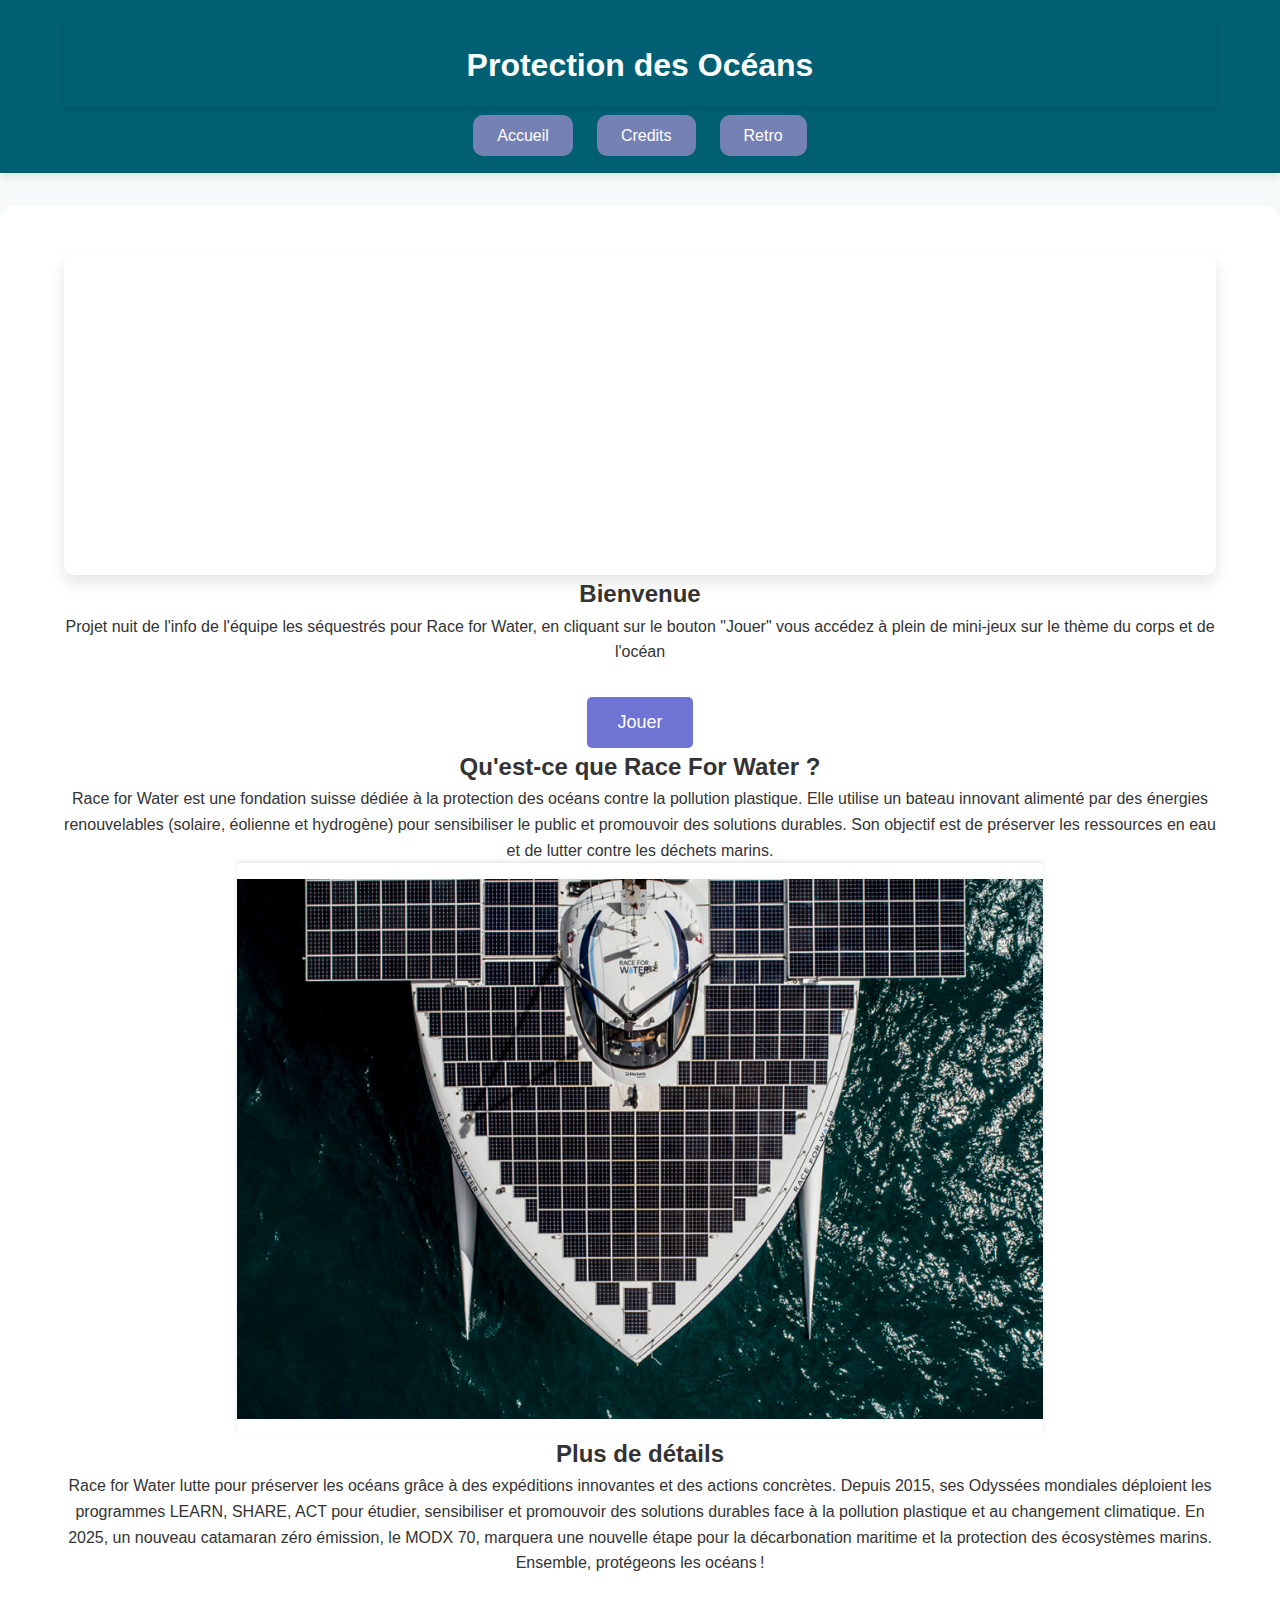
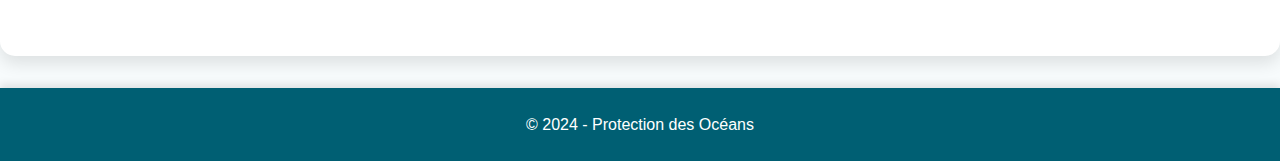
<file: index.html>
<!DOCTYPE html>
<html lang="fr">
<head>
    <meta charset="UTF-8">
    <meta name="viewport" content="width=device-width, initial-scale=1.0">
    <title>Protection des Océans</title>
    <link rel="stylesheet" href="./styles/styles.css">


    <link rel="stylesheet" href="styles/styles.css">


</head>
<body>
    <header>
        <div class="container">
            <h1 class="site-title">Protection des Océans</h1>
            <nav>
                <ul class="menu">
                    <li><a href="#home">Accueil</a></li>
                    <li><a href="./vues/credit.html">Credits</a></li>    
                    <li><a href="./vues/index_retro.html">Retro</a></li>
                </ul>
            </nav>
        </div>
    </header>
    <main>
        
        <div class="container">
            <section class="section" id="home">
                <div class="video-wrapper">
                    <iframe 
                        src="https://www.youtube.com/embed/lD_79Ic4yhw" 
                        title="YouTube video player" 
                        frameborder="0" 
                        allow="accelerometer; autoplay; clipboard-write; encrypted-media; gyroscope; picture-in-picture" 
                        allowfullscreen>
                    </iframe>
                </div>
                <h2>Bienvenue</h2>
                <p>Projet nuit de l'info de l'équipe les séquestrés pour Race for Water, en cliquant sur le bouton "Jouer" vous accédez à plein de mini-jeux sur le thème du corps et de l'océan </p>
                <div class="button-container">
                    <a href="./vues/app.html" target="_blank">
                        <button class="cta-button">Jouer</button>
                    </a>
                   
                <h2>Qu'est-ce que Race For Water ?</h2>
                <p>Race for Water est une fondation suisse dédiée à la protection des océans contre la pollution plastique.
                 Elle utilise un bateau innovant alimenté par des énergies renouvelables (solaire, éolienne et hydrogène) pour sensibiliser le public et promouvoir des solutions durables. Son objectif est de préserver les ressources en eau et de lutter contre les déchets marins.</p>
                 <img src="images/img1.jpg" class="responsive-image" alt="Description de l'image">
                <h2>Plus de détails</h2>
                <p>Race for Water lutte pour préserver les océans grâce à des expéditions innovantes et des actions concrètes. Depuis 2015, ses Odyssées mondiales déploient les programmes LEARN, SHARE, ACT pour étudier, sensibiliser et promouvoir des solutions durables face à la pollution plastique et au changement climatique.

                    En 2025, un nouveau catamaran zéro émission, le MODX 70, marquera une nouvelle étape pour la décarbonation maritime et la protection des écosystèmes marins. Ensemble, protégeons les océans !</p>
            </section>
            </div>
        </div>
    </main>

    <footer>
        <div class="container">
            <p>© 2024 - Protection des Océans</p>
        </div>
    </footer>

</body>
</html>
</file>
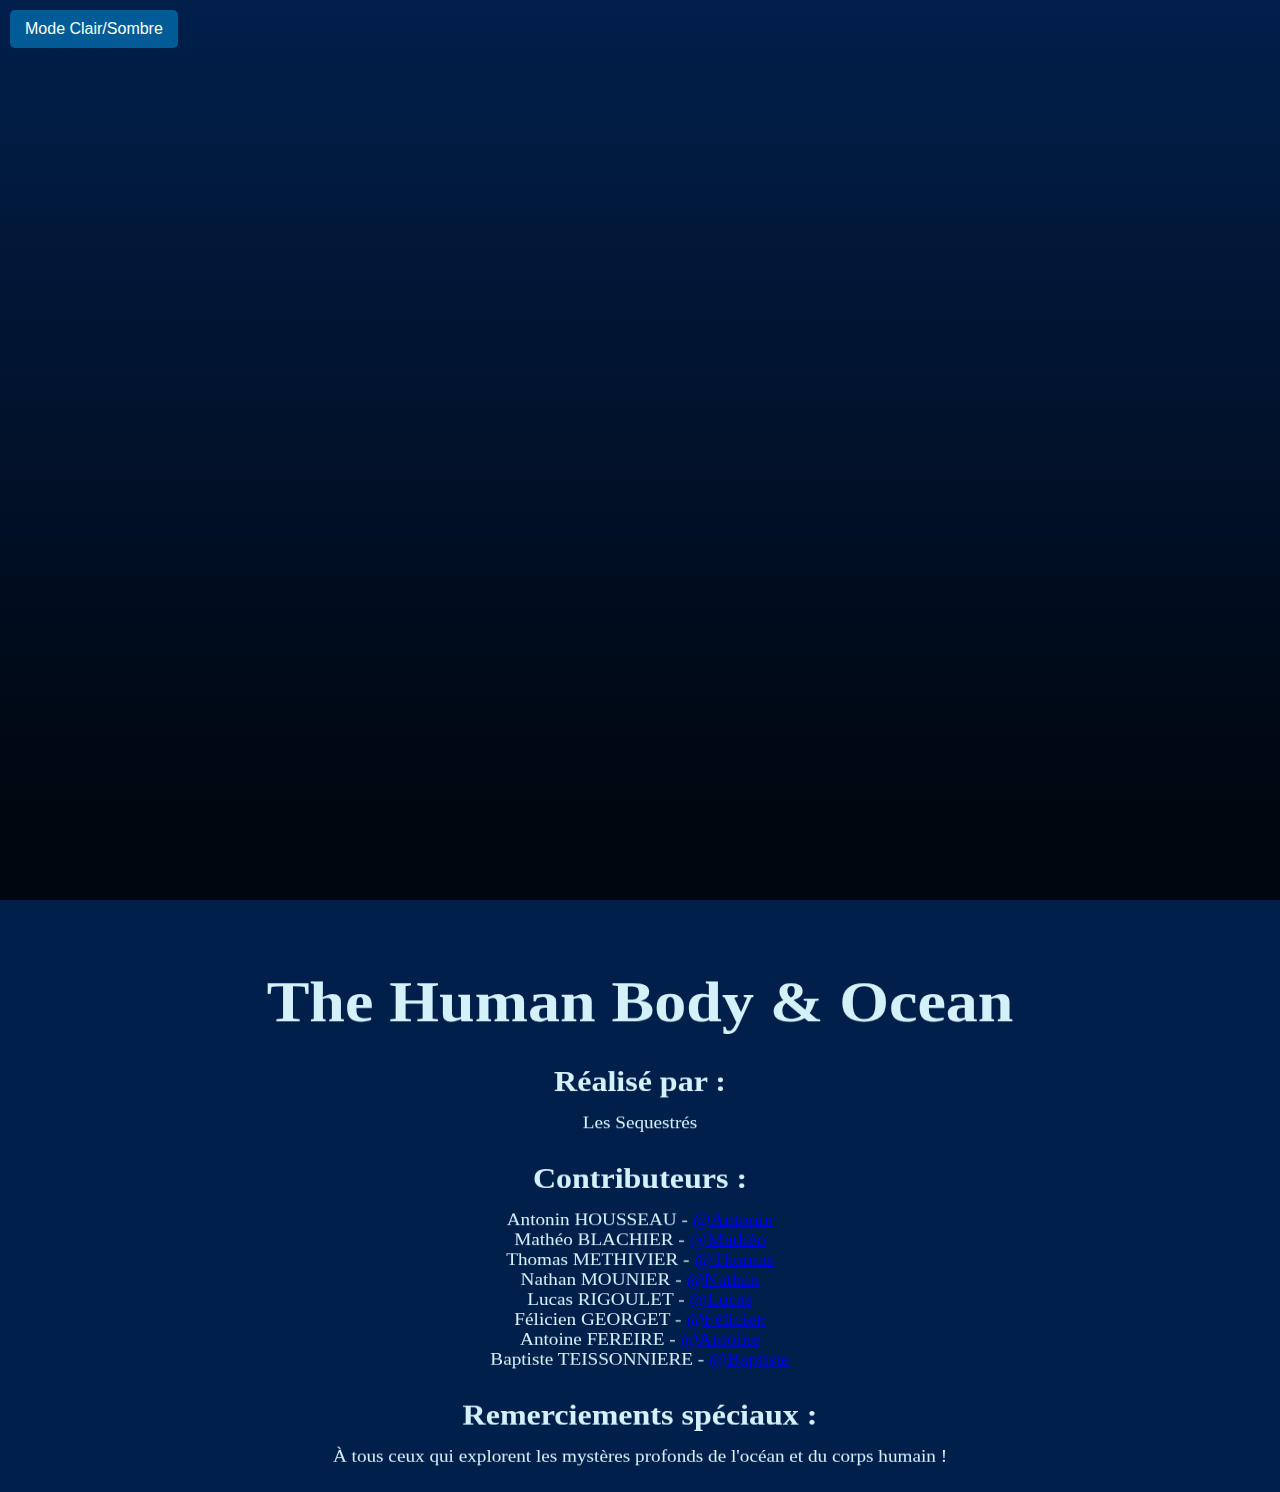
<file: credit.html>
<!DOCTYPE html>
<html lang="en">
<head>
  <meta charset="UTF-8">
  <meta name="viewport" content="width=device-width, initial-scale=1.0">
  <title>Fusion Credits</title>
  <link rel="stylesheet" href="credit.css">
</head>
<body>
  <!-- Contrôles de thème -->
  <div class="theme-switch">
    <button id="toggleTheme">Mode Clair/Sombre</button>
  </div>

  <!-- Conteneur principal -->
  <div class="oceanic-container">
    <div class="fade"></div>
    <section class="credits">
      <div class="credit-content">

        <h1>The Human Body & Ocean</h1>
        <h2>Réalisé par :</h2>
        <p>Les Sequestrés</p>
        <h2>Contributeurs :</h2>
        <ul>
          <p class="contributor">Antonin HOUSSEAU - <a href="https://github.com/fire-monke" target="_blank" rel="noopener noreferrer">@Antonin</a></p>
          <p class="contributor">Mathéo BLACHIER - <a href="https://github.com/matheo631" target="_blank" rel="noopener noreferrer">@Mathéo</a></p>
          <p class="contributor">Thomas METHIVIER - <a href="https://github.com/SAMOTCH0" target="_blank" rel="noopener noreferrer">@Thomas</a></p>
          <p class="contributor">Nathan MOUNIER - <a href="https://github.com/nmounier07" target="_blank" rel="noopener noreferrer">@Nathan</a></p>
          <p class="contributor">Lucas RIGOULET - <a href="https://github.com/rekyu22" target="_blank" rel="noopener noreferrer">@Lucas</a></p>
          <p class="contributor">Félicien GEORGET - <a href="https://github.com/Feloche3270" target="_blank" rel="noopener noreferrer">@Félicien</a></p>
          <p class="contributor">Antoine FEREIRE - <a href="https://github.com/FaltexSV5" target="_blank" rel="noopener noreferrer">@Antoine</a></p>
          <p class="contributor">Baptiste TEISSONNIERE - <a href="https://github.com/baptiste2509" target="_blank" rel="noopener noreferrer">@Baptiste</a></p>
        </ul>
        <h2>Remerciements spéciaux :</h2>
        <p>À tous ceux qui explorent les mystères profonds de l'océan et du corps humain !</p>
      </div>
    </section>
  </div>
  <script src="credit.js"></script>
</body>
</html>
</file>
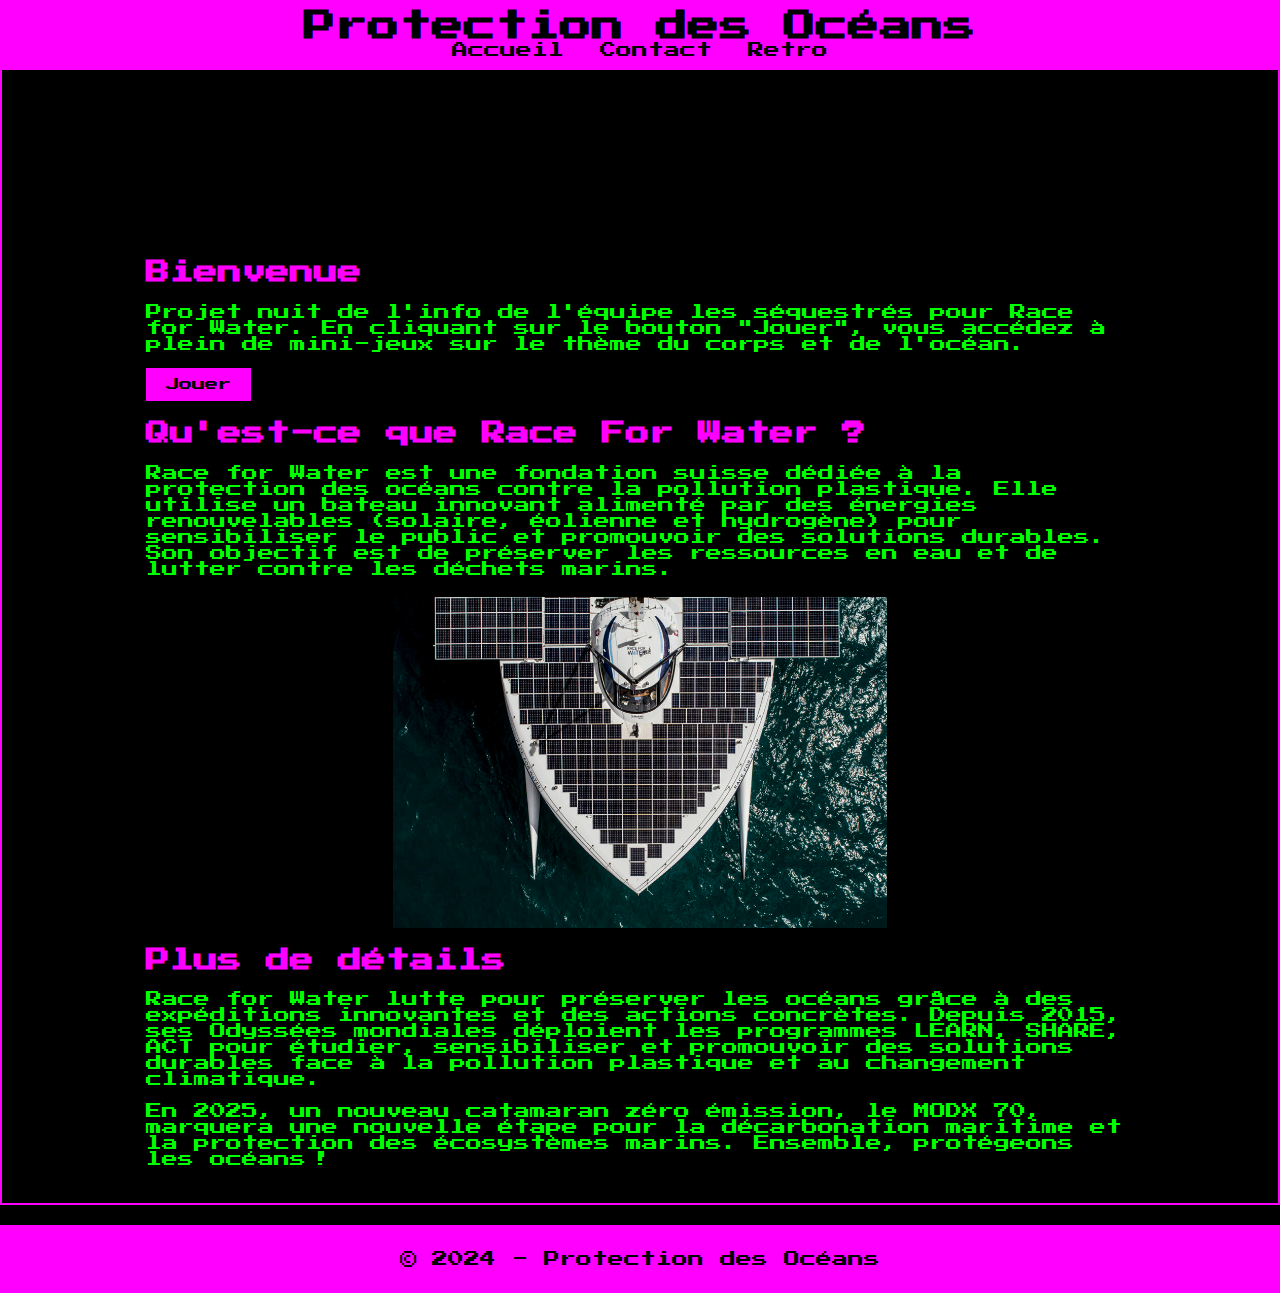
<file: index_retro.html>
<!DOCTYPE html>
<html lang="fr">
<head>
    <meta charset="UTF-8">
    <meta name="viewport" content="width=device-width, initial-scale=1.0">
    <title>Protection des Océans</title>
    <link rel="stylesheet" href="styles/styles_retro.css">
</head>
<body>
    <header>
        <div class="container">
            <h1 class="site-title">Protection des Océans</h1>
            <nav>
                <ul class="menu">
                    <li><a href="#home">Accueil</a></li>
                    <li><a href="#contact">Contact</a></li>
                    <li><a href="index_retro.html">Retro</a></li>
                </ul>
            </nav>
        </div>
    </header>
    
    <main>
        <div class="container">
            <section>
                <div class="video-wrapper">
                    <iframe 
                        src="https://www.youtube.com/embed/lD_79Ic4yhw" 
                        title="YouTube video player" 
                        frameborder="0" 
                        allow="accelerometer; autoplay; clipboard-write; encrypted-media; gyroscope; picture-in-picture" 
                        allowfullscreen>
                    </iframe>
                </div>
                <h2>Bienvenue</h2>
                <p>Projet nuit de l'info de l'équipe les séquestrés pour Race for Water. En cliquant sur le bouton "Jouer", vous accédez à plein de mini-jeux sur le thème du corps et de l'océan.</p>
                <div class="button-container">
                    <a href="test.html" target="_blank">
                        <button class="cta-button">Jouer</button>
                    </a>
                </div>
                <h2>Qu'est-ce que Race For Water ?</h2>
                <p>Race for Water est une fondation suisse dédiée à la protection des océans contre la pollution plastique. Elle utilise un bateau innovant alimenté par des énergies renouvelables (solaire, éolienne et hydrogène) pour sensibiliser le public et promouvoir des solutions durables. Son objectif est de préserver les ressources en eau et de lutter contre les déchets marins.</p>
                <img src="images/img1.jpg" alt="Description de l'image" class= "img1">
                <h2>Plus de détails</h2>
                <p>Race for Water lutte pour préserver les océans grâce à des expéditions innovantes et des actions concrètes. Depuis 2015, ses Odyssées mondiales déploient les programmes LEARN, SHARE, ACT pour étudier, sensibiliser et promouvoir des solutions durables face à la pollution plastique et au changement climatique.</p>
                <p>En 2025, un nouveau catamaran zéro émission, le MODX 70, marquera une nouvelle étape pour la décarbonation maritime et la protection des écosystèmes marins. Ensemble, protégeons les océans !</p>
            </section>
        </div>
    </main>

    <footer>
        <div class="container">
            <p>© 2024 - Protection des Océans</p>
        </div>
    </footer>
</body>
</html>
</file>
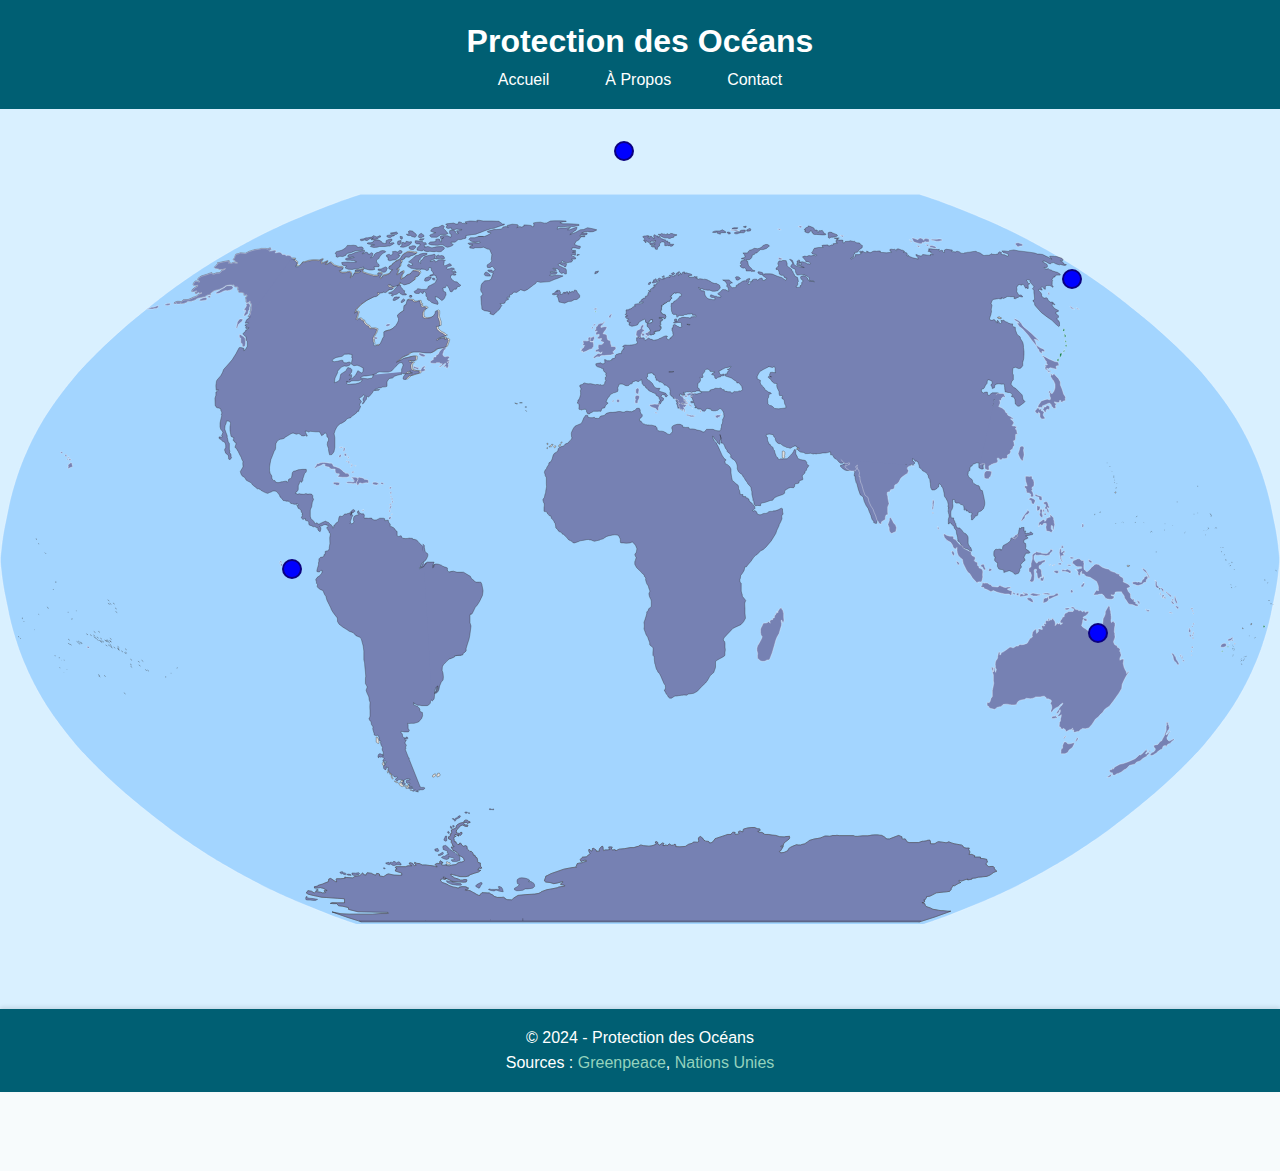
<file: view/app.html>
<!DOCTYPE html>
<html lang="fr">
<head>
    <meta charset="UTF-8">
    <meta name="viewport" content="width=device-width, initial-scale=1.0">
    <title>Protection des Océans</title>
    <link rel="stylesheet" href="../styles/app.css">
    <script src="app.js" defer></script>
</head>
<body>
    <header>
        <div class="container">
            <h1 class="site-title">Protection des Océans</h1>
            <nav>
                <ul class="menu">
                    <li><a href="#home">Accueil</a></li>
                    <li><a href="#about">À Propos</a></li>
                    <li><a href="#contact">Contact</a></li>
                </ul>
            </nav>
        </div>
    </header>    
    <main>
        <section class="map">
            <div class="tl">
                <div class="dot"></div>
            </div>
            <div class="tr">
                <div class="dot"></div>
            </div>
            <div class="bl">
                <div class="dot"></div>
            </div>
            <div class="br">
                <div class="dot"></div>
            </div>
        
            <div class="txtTl">
                <h1>La peau de l'ocean</h1>
                <p>Les récifs coralliens, les mangroves et les zones humides jouent un rôle protecteur contre les agressions extérieures comme les tsunamis, l'érosion côtière, et la montée des eaux</p>
                <a href="./comparaison_terre_hommes.html">Jouer</a>
            </div>
            <div class="txtTr">
                <h1>Les courants marins notre système circulatoire</h1>
                <p>Les courants marins transportent les nutriments et régulent la température de l’océan, de la même manière que notre système circulatoire distribue l’oxygène et les nutriments dans notre corps. Leur dérèglement perturbe l'équilibre écologique mondial.</p>
                <a href="./jeu_plastique_qui_tombe.html">Jouer</a>
            </div>
            <div class="txtBl">
                <h1>Déséquilibres et maladies</h1>
                <p>Tout comme nos corps les oceans peuvent être malades. Le stress environnemental, comme la pollution, le réchauffement climatique et la surpêche, perturbe les écosystèmes et entraîne des phénomènes comme l’acidification, le blanchissement des coraux, et la prolifération d’espèces invasives.</p>
                <a href="./jeu_plastique_qui_tombe.html">Jouer</a>
            </div>
            <div class="txtBr">
                <h1>La barrière de corail, nos poumons</h1>
                <p>Les récifs coralliens, comme nos poumons, régulent l'équilibre de l’océan en soutenant une biodiversité riche. Leur dégradation, causée par le réchauffement climatique et la pollution, menace gravement la vie marine, tout comme des poumons malades affectent notre santé.

                </p>
                <a href="./comparaison_terre_hommes.html">Jouer</a>
            </div>
        </section>
    </main>
    <footer>
        <div class="container">
            <p>© 2024 - Protection des Océans</p>
            <p>Sources : <a href="#">Greenpeace</a>, <a href="#">Nations Unies</a></p>
        </div>
    </footer>
</body>
</html>
</file>
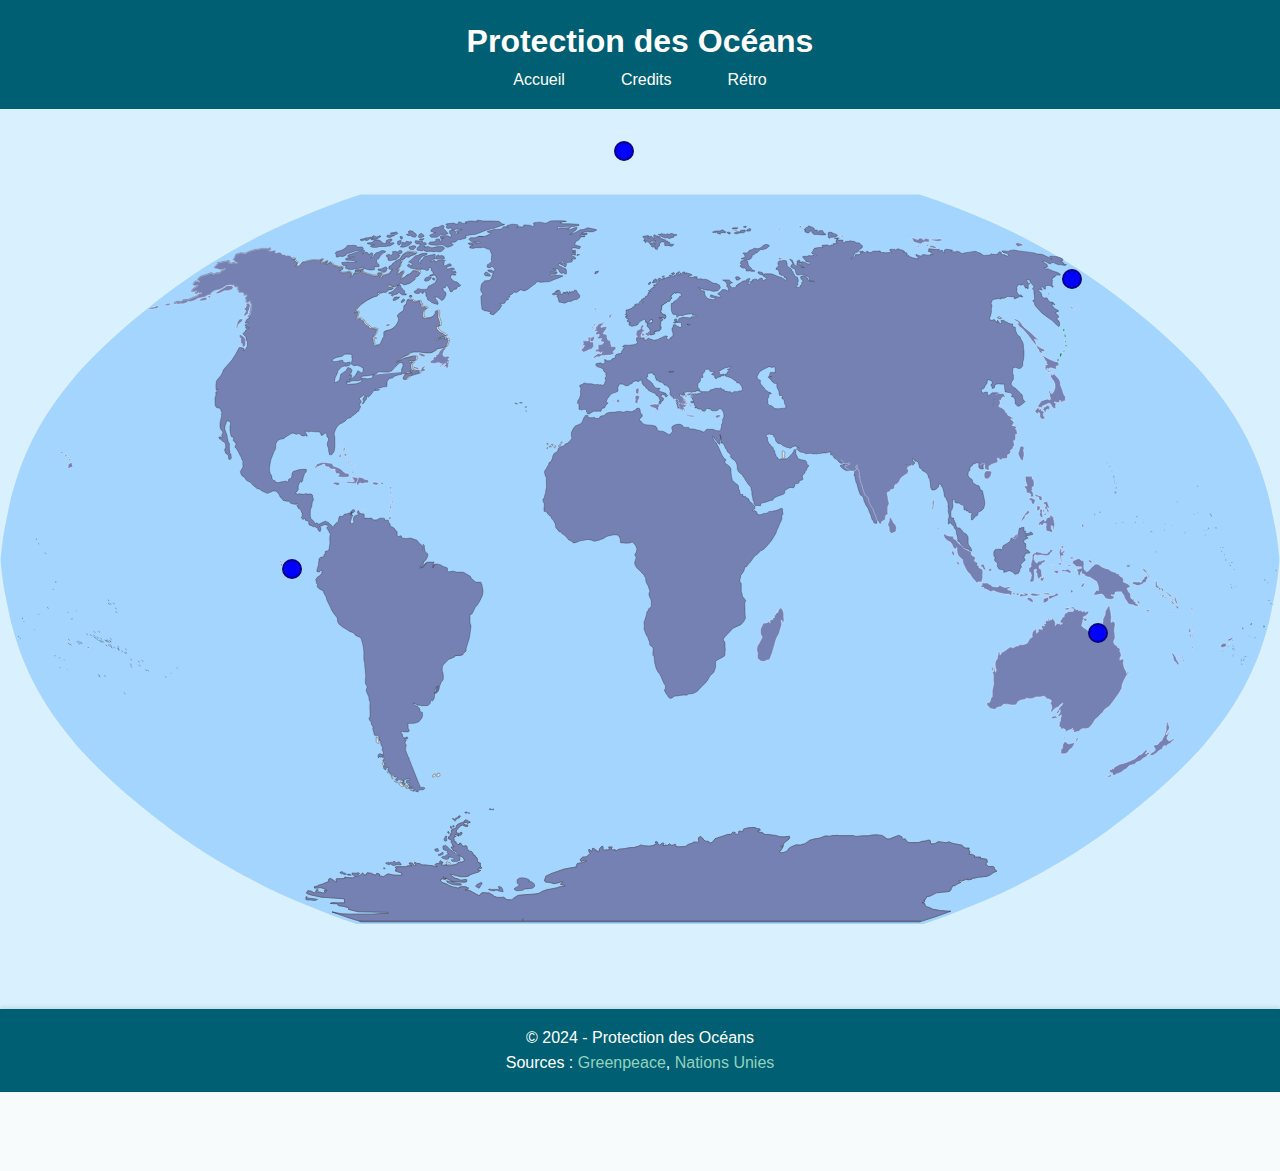
<file: vues/app.html>
<!DOCTYPE html>
<html lang="fr">
<head>
    <meta charset="UTF-8">
    <meta name="viewport" content="width=device-width, initial-scale=1.0">
    <title>Protection des Océans</title>
    <link rel="stylesheet" href="../styles/app.css">
    <script src="app.js" defer></script>
</head>
<body>
    <header>
        <div class="container">
            <h1 class="site-title">Protection des Océans</h1>
            <nav>
                <ul class="menu">
                    <li><a href="../index.php">Accueil</a></li>
                    <li><a href="../vues/credit.html">Credits</a></li>
                    <li><a href="../vues/index_retro.html">Rétro</a></li>
                </ul>
            </nav>
        </div>
    </header>    
    <main>
        <section class="map">
            <div class="tl">
                <div class="dot"></div>
            </div>
            <div class="tr">
                <div class="dot"></div>
            </div>
            <div class="bl">
                <div class="dot"></div>
            </div>
            <div class="br">
                <div class="dot"></div>
            </div>
        
            <div class="txtTl">
                <h1>La peau de l'ocean</h1>
                <p>Les récifs coralliens, les mangroves et les zones humides jouent un rôle protecteur contre les agressions extérieures comme les tsunamis, l'érosion côtière, et la montée des eaux</p>
                <a href="../vues/comparaison_terre_hommes.html">Jouer</a>
            </div>
            <div class="txtTr">
                <h1>Les courants marins notre système circulatoire</h1>
                <p>Les courants marins transportent les nutriments et régulent la température de l’océan, de la même manière que notre système circulatoire distribue l’oxygène et les nutriments dans notre corps. Leur dérèglement perturbe l'équilibre écologique mondial.</p>
                <a href="../vues/comparaison_terre_hommes.html">Jouer</a>
            </div>
            <div class="txtBl">
                <h1>Déséquilibres et maladies</h1>
                <p>Tout comme nos corps les oceans peuvent être malades. Le stress environnemental, comme la pollution, le réchauffement climatique et la surpêche, perturbe les écosystèmes et entraîne des phénomènes comme l’acidification, le blanchissement des coraux, et la prolifération d’espèces invasives.</p>
                <a href="../vues/jeu_plastique_qui_tombe.html">Jouer</a>
            </div>
            <div class="txtBr">
                <h1>La barrière de corail, nos poumons</h1>
                <p>Les récifs coralliens, comme nos poumons, régulent l'équilibre de l’océan en soutenant une biodiversité riche. Leur dégradation, causée par le réchauffement climatique et la pollution, menace gravement la vie marine, tout comme des poumons malades affectent notre santé.

                </p>
                <a href="../vues/jeu_plastique_qui_tombe.html">Jouer</a>
            </div>
        </section>
    </main>
    <footer>
        <div class="container">
            <p>© 2024 - Protection des Océans</p>
            <p>Sources : <a href="#">Greenpeace</a>, <a href="#">Nations Unies</a></p>
        </div>
    </footer>
</body>
</html>
</file>
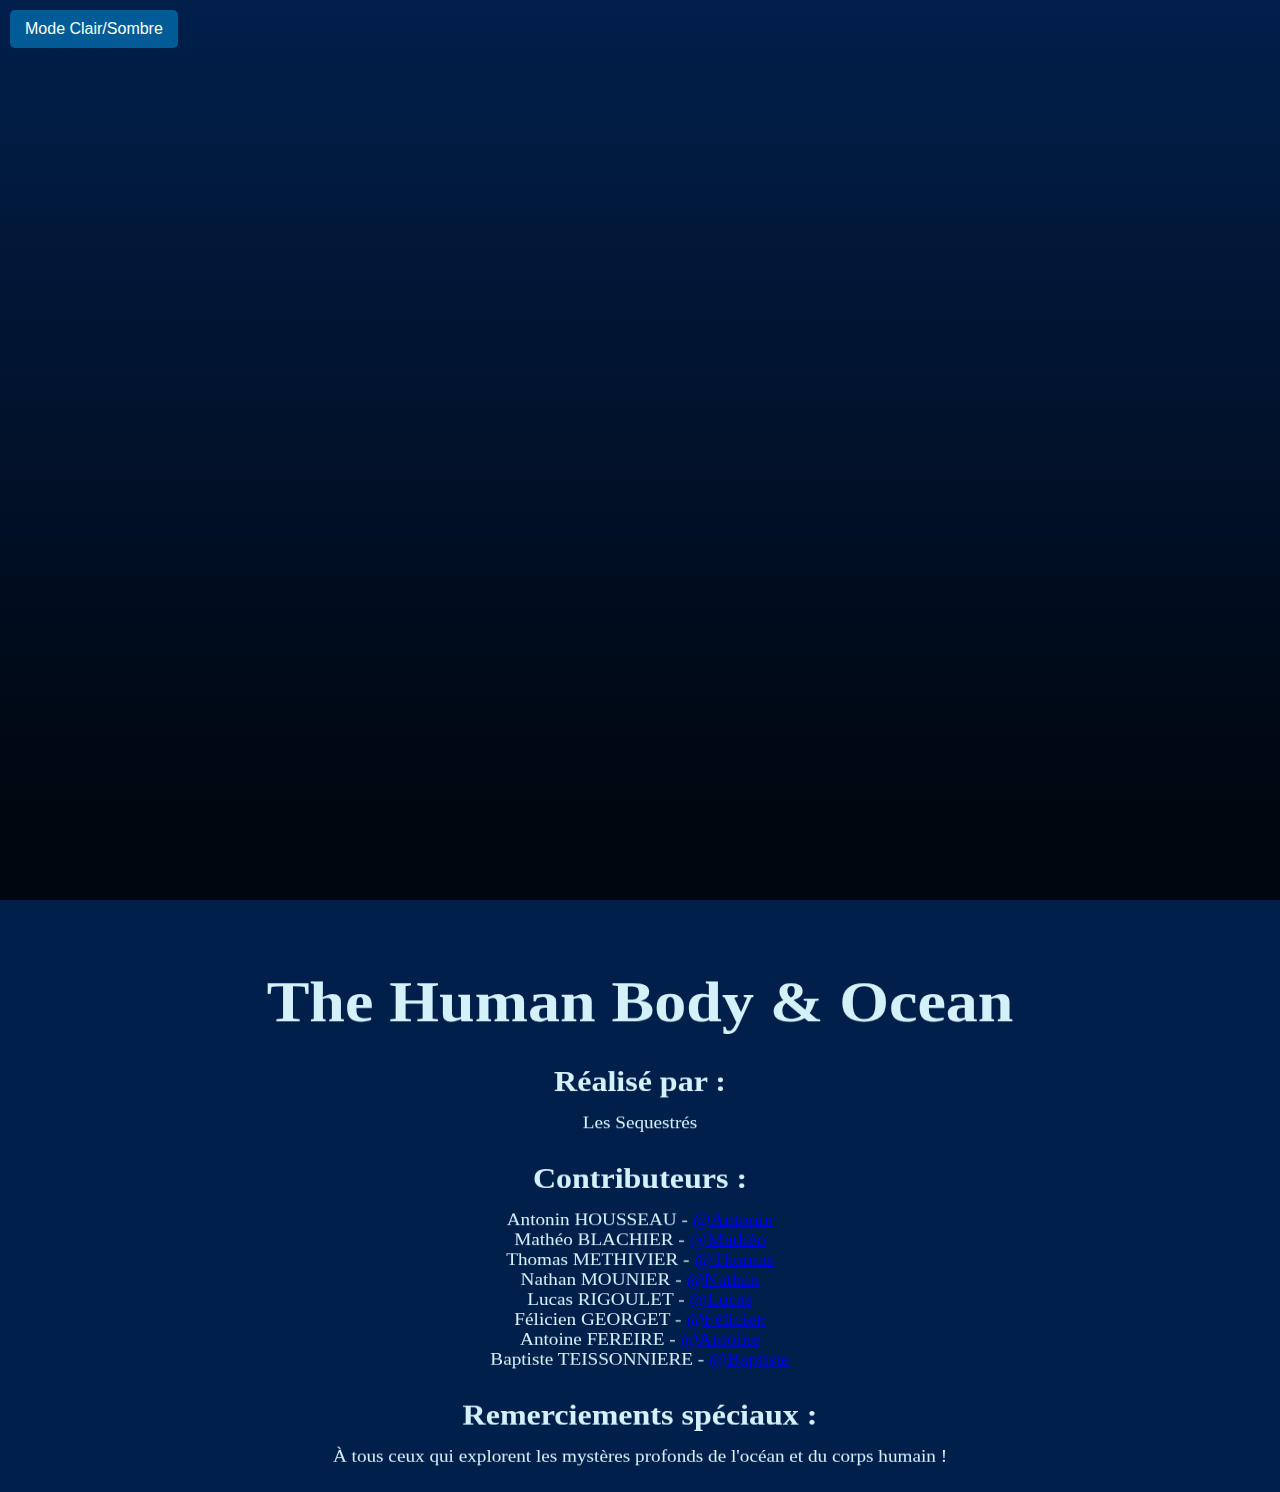
<file: vues/credit.html>
<!DOCTYPE html>
<html lang="en">
<head>
  <meta charset="UTF-8">
  <meta name="viewport" content="width=device-width, initial-scale=1.0">
  <title>Fusion Credits</title>
  <link rel="stylesheet" href="../styles/credit.css">
</head>
<body>
  <!-- Contrôles de thème -->
  <div class="theme-switch">
    <button id="toggleTheme">Mode Clair/Sombre</button>
  </div>

  <!-- Conteneur principal -->
  <div class="oceanic-container">
    <div class="fade"></div>
    <section class="credits">
      <div class="credit-content">

        <h1>The Human Body & Ocean</h1>
        <h2>Réalisé par :</h2>
        <p>Les Sequestrés</p>
        <h2>Contributeurs :</h2>
        <ul>
          <p class="contributor">Antonin HOUSSEAU - <a href="https://github.com/fire-monke" target="_blank" rel="noopener noreferrer">@Antonin</a></p>
          <p class="contributor">Mathéo BLACHIER - <a href="https://github.com/matheo631" target="_blank" rel="noopener noreferrer">@Mathéo</a></p>
          <p class="contributor">Thomas METHIVIER - <a href="https://github.com/SAMOTCH0" target="_blank" rel="noopener noreferrer">@Thomas</a></p>
          <p class="contributor">Nathan MOUNIER - <a href="https://github.com/nmounier07" target="_blank" rel="noopener noreferrer">@Nathan</a></p>
          <p class="contributor">Lucas RIGOULET - <a href="https://github.com/rekyu22" target="_blank" rel="noopener noreferrer">@Lucas</a></p>
          <p class="contributor">Félicien GEORGET - <a href="https://github.com/Feloche3270" target="_blank" rel="noopener noreferrer">@Félicien</a></p>
          <p class="contributor">Antoine FEREIRE - <a href="https://github.com/FaltexSV5" target="_blank" rel="noopener noreferrer">@Antoine</a></p>
          <p class="contributor">Baptiste TEISSONNIERE - <a href="https://github.com/baptiste2509" target="_blank" rel="noopener noreferrer">@Baptiste</a></p>
        </ul>
        <h2>Remerciements spéciaux :</h2>
        <p>À tous ceux qui explorent les mystères profonds de l'océan et du corps humain !</p>
      </div>
    </section>
  </div>
  <script src="../vues/credit.js"></script>
</body>
</html>
</file>
<file: styles/styles.css>
/* Styles généraux */

/* Réinitialisation et styles généraux */
* {
    margin: 0;
    padding: 0;
    box-sizing: border-box;
}

body {
    font-family: 'Arial', sans-serif;
    line-height: 1.6;
    color: #333;


    background-color: #eef6f8;
    display: flex;
    flex-direction: column;
    min-height: 100vh;

 
    background-color: #f7fbfc;
    display: flex;
    flex-direction: column;
    min-height: 100vh; /* Assure que la page occupe toute la hauteur de l'écran */
}

.container {
    width: 90%;
    max-width: 1200px;
    margin: 0 auto;
}

/* Header */
header {
    background-color: #005f73;
    color: white;

    padding: 1.5rem 0;
    text-align: center;
    box-shadow: 0 4px 8px rgba(0, 0, 0, 0.1);
}

.site-title {
    font-size: 2.5rem;

 
    padding: 1rem 0;
    text-align: center;
    box-shadow: 0 2px 4px rgba(0, 0, 0, 0.1);
}

.site-title {
    text-align: center;
    font-size: 2rem;
    font-weight: bold;
}

.menu {
    list-style: none;
    display: flex;
    justify-content: center;

    gap: 2rem;
    margin-top: 1rem;

    gap: 1.5rem;
}

.menu a {
    text-decoration: none;
    color: white;

    padding: 0.75rem 1.5rem;
    border-radius: 10px;
    background: #7681B3;
    transition: background-color 0.3s ease, transform 0.3s ease;
}

.menu a:hover {
    background-color: #94d2bd;
    transform: scale(1.1);
}

/* Section principale */
main {
    flex: 1;
    margin: 2rem 0;
    padding: 1rem 0;
    background: white;
    border-radius: 15px;
    box-shadow: 0 8px 16px rgba(0, 0, 0, 0.1);
}

.section {
    padding: 2rem;
    text-align: center;
}

.video-wrapper {
    max-width: 100%;
    margin: 0 auto;
    overflow: hidden;
    border-radius: 10px;
    box-shadow: 0 8px 16px rgba(0, 0, 0, 0.1);
}

iframe {
    width: 100%;
    height: 315px;
}

/* Bouton Call-to-Action */
.button-container {
    text-align: center;
    margin: 2rem 0;
}

.cta-button {
    background-color: #6F73D2;
    color: white;
    padding: 15px 30px;
    border: none;
    border-radius: 5px;
    cursor: pointer;
    font-size: 18px;
    transition: background-color 0.3s ease, transform 0.3s ease;
}

.cta-button:hover {
    background-color: #555abf;
    transform: translateY(-3px);

    padding: 0.5rem 1rem;
    border-radius: 5px;
    transition: background-color 0.3s, transform 0.3s; /* Ajout d'une animation fluide */
}

.menu a:hover {
    background-color: #94d2bd; /* Couleur d'accent au survol */
    color: #005f73;
    transform: translateY(-3px); /* Effet de soulèvement */
}

/* Main */
main {
    flex: 1; /* Permet à la section principale de s'étendre */
    margin: 2rem 0;
}

.section {
    padding: 2rem 0;
    text-align: center;
}

/* Footer */
footer {
    background-color: #005f73;
    color: white;
    text-align: center;


    padding: 1.5rem 0;
    margin-top: auto;
    position: relative;
    width: 100%;
    box-shadow: 0 -4px 8px rgba(0, 0, 0, 0.1);
}

/* Images responsives */
.responsive-image {
    display: block;
    max-width: 70%;
    height: auto;
    margin: 0 auto;
    object-fit: contain;
    border-radius: 0; /* Ajustez si vous souhaitez des bords arrondis */

    padding: 1rem 0;
    margin-top: auto; /* Place le footer en bas si le contenu est insuffisant */
    position: relative;
    bottom: 0;
    width: 100%; /* S'assure que le footer couvre toute la largeur */
    box-shadow: 0 -2px 4px rgba(0, 0, 0, 0.1); /* Effet d'ombre légère */
}

footer a {
    color: #94d2bd;
    text-decoration: none;
    transition: color 0.3s ease; /* Animation fluide sur la couleur */
}

footer a:hover {
    color: white; /* Change la couleur au survol */


 
}
</file>
<file: credit.css>
:root {
    --primary-color: #005b96;
    --background-color: #011f4b;
    --text-color: #d4f1f9;
  }
  
  body.light {
    --background-color: #f4f4f4;
    --text-color: #000; /* Texte noir en mode clair */
  }
  
  body {
    margin: 0;
    padding: 0;
    background: var(--background-color);
    color: var(--text-color);
    font-family: 'Georgia', serif;
    overflow: hidden;
    transition: background-color 0.3s ease, color 0.3s ease;
  }
  
  /* Contrôles de thème */
  .theme-switch {
    position: fixed;
    top: 10px;
    left: 10px;
    z-index: 5;
  }
  
  .theme-switch button {
    padding: 10px 15px;
    font-size: 1rem;
    background: var(--primary-color);
    color: white;
    border: none;
    border-radius: 5px;
    cursor: pointer;
  }
  
  .oceanic-container {
    position: relative;
    perspective: 1000px;
    height: 100vh;
    z-index: 1; /* Au-dessus du fond */
  }
  
  .fade {
    position: absolute;
    top: 0;
    left: 0;
    width: 100%;
    height: 100%;
    background: linear-gradient(to top, rgba(0, 0, 0, 0.8) 10%, transparent 100%);
    z-index: 2; /* L'effet de fondu est en arrière-plan */
  }
  
  .credits {
    position: absolute;
    top: 100%; /* Position initiale en bas */
    width: 100%;
    transform-origin: center center;
    animation: scrollCredits 30s linear infinite;
    z-index: 3; /* Les crédits passent devant le fade */
  }
  
  .credit-content {
    text-align: center;
    transform: rotateX(25deg); /* Inclinaison pour l'effet 3D */
  }
  
  .credit-content h1 {
    font-size: 4rem;
    margin-bottom: 2rem;
  }
  
  .credit-content h2 {
    font-size: 2rem;
    margin: 2rem 0 1rem;
  }
  
  .credit-content p,
  .credit-content ul {
    font-size: 1.2rem;
    margin: 0 2rem;
  }
  
  .credit-content ul {
    list-style: none;
    padding: 0;
  }
  
  .credit-content li {
    margin: 0.5rem 0;
    position: relative;
    cursor: pointer;
  }
  
  .credit-content li a {
    color: var(--primary-color);
    text-decoration: none;
    font-weight: bold;
    position: relative;
    z-index: 5; /* Les liens passent devant le fade */
    transition: color 0.3s ease;
  }
  
  .credit-content li a:hover {
    text-decoration: underline;
    color: #ffa500; /* Couleur d'accentuation au survol */
  }
  
  .credit-content li::after {
    content: attr(data-info);
    position: absolute;
    top: 100%;
    left: 0;
    background: var(--primary-color);
    color: white;
    padding: 5px;
    display: none;
    z-index: 5; /* Info-bulles également devant le fade */
  }
  
  .credit-content li:hover::after {
    display: block;
  }
  
  /* Animation des crédits */
  @keyframes scrollCredits {
    0% {
      top: 100%;
      transform: rotateX(25deg);
    }
    100% {
      top: -200%;
      transform: rotateX(25deg);
    }
  }
</file>
<file: styles/styles_retro.css>
@import url('https://fonts.googleapis.com/css2?family=Press+Start+2P&display=swap');

        body {
            background-color: #000;
            color: #00FF00;
            font-family: 'Press Start 2P', cursive;
            margin: 0;
            padding: 0;
        }

        .container {
            width: 80%;
            margin: 0 auto;
        }
        .img1 {
            display: block;
            margin: 20px auto;
            max-width: 50%;
            height: auto;
        }
        .video-wrapper{
            width: 30%;
            display: block;
            margin: 0 auto;
        }

        .session video {
            max-width: 50%;
            height: auto;
        }

        header {
            background-color: #FF00FF;
            color: #000;
            padding: 10px 0;
            text-align: center;
        }

        .site-title {
            font-size: 2em;
            margin: 0;
            color: #000;
        }

        nav ul {
            list-style: none;
            padding: 0;
            margin: 0;
            text-align: center;
        }

        nav ul li {
            display: inline;
            margin: 0 10px;
        }

        nav ul li a {
            color: #000;
            text-decoration: none;
        }

        main {
            background-color: #000;
            padding: 20px;
            border: 2px solid #FF00FF;
        }

        h1, h2 {
            color: #FF00FF;
        }

        footer {
            background-color: #FF00FF;
            color: #000;
            text-align: center;
            padding: 10px 0;
            margin-top: 20px;
        }

        button {
            background-color: #FF00FF;
            color: #000;
            border: none;
            padding: 10px 20px;
            cursor: pointer;
            font-family: 'Press Start 2P', cursive;
        }

        button:hover {
            background-color: #FF69B4;
        }
</file>
<file: styles/app.css>
/* Réinitialisation et styles généraux */
* {
    margin: 0;
    padding: 0;
    box-sizing: border-box;
}

body {
    font-family: 'Arial', sans-serif;
    line-height: 1.6;
    color: #333;
    background-color: #f7fbfc;
    display: flex;
    flex-direction: column;
    min-height: 100vh; /* Assure que la page occupe toute la hauteur de l'écran */
}

.container {
    width: 90%;
    max-width: 1200px;
    margin: 0 auto;
}

/* Header */
header {
    background-color: #005f73;
    color: white;
    padding: 1rem 0;
    text-align: center;
    box-shadow: 0 2px 4px rgba(0, 0, 0, 0.1);
}

.site-title {
    text-align: center;
    font-size: 2rem;
    font-weight: bold;
}

.menu {
    list-style: none;
    display: flex;
    justify-content: center;
    gap: 1.5rem;
}

.menu a {
    text-decoration: none;
    color: white;
    padding: 0.5rem 1rem;
    border-radius: 5px;
    transition: background-color 0.3s, transform 0.3s; /* Ajout d'une animation fluide */
}

.menu a:hover {
    background-color: #94d2bd; /* Couleur d'accent au survol */
    color: #005f73;
    transform: translateY(-3px); /* Effet de soulèvement */
}

/* Main */
main {
    flex: 1; /* Permet à la section principale de s'étendre */

}

.section {
    padding: 2rem 0;
    text-align: center;
}

.map{
    width: 100vw;
    height: 100svh;
    display: flex;
    justify-content: center;
    flex-wrap: wrap;
    background-image: url(../images/World_map_ocean_locator-blank.svg);
    background-repeat: no-repeat;
    background-position: center;
    background-color: #D9F0FF;
}


.dot{
    background-color: blue;
    transition: .2s;
    border: 2px solid rgb(11, 0, 128);
}


.map .tl, .map .tr, .map .bl, .map .br{
    width: 50vw;
    height: 50svh;
    
}

.tl:hover > .dot, .tr:hover > .dot, .bl:hover > .dot, .br:hover > .dot{
    background-color: red;
    transition: .3z;
    border: 2px solid rgb(128, 0, 0);
}

.tl .dot{
    position: relative;
    top: 2rem;
    left: 48vw;
    width: 20px;
    height: 20px;
    border-radius: 100vw;
}


.tr .dot{
    position: relative;
    top: 10rem;
    left: 33vw;
    width: 20px;
    height: 20px;
    border-radius: 100vw;
}



.bl .dot{
    position: relative;
    top: 0rem;
    left: 22vw;
    width: 20px;
    height: 20px;
    border-radius: 100vw;
}

.br .dot{
    position: relative;
    top: 4rem;
    left: 35vw;
    width: 20px;
    height: 20px;
    border-radius: 100vw;
}


.map .txtBl,.map .txtBr,.map .txtTl,.map .txtTr{
    display: flex;
    justify-content: flex-start;
    align-items: center;
    flex-wrap: wrap;
    position: absolute;
    width: 0vw;
    height: 0svh;
    border-radius: 1rem;
    padding: 3rem;
    background-color: rgb(0, 58, 124);
    color: white;
    opacity: 0;
}

/* Styles pour les divs survolées */
.map .active {
    transform: scale(1.1);
    box-shadow: 0 4px 15px rgba(0, 0, 0, 0.3);
    transition: transform 0.3s, box-shadow 0.3s;
}

.map .txtTl.active,
.map .txtTr.active,
.map .txtBl.active,
.map .txtBr.active {
    width: 40vw;
    height: 45svh;
    opacity: 1;
    transition: opacity 0.3s;
}


.map .txtTl.active{
    margin-left: 50vw;
    top: calc(10rem - 30px);
}

.map .txtTr.active{
    top: calc(10rem - 30px);
    margin-right: 50vw;
}

.map .txtBl.active{
    top: calc(32rem - 3px);
    margin-left: 50vw;
}

.map .txtBr.active{
    top: calc(32rem - 3px);
    margin-right: 50vw;
}



.map .txtBl a,.map .txtBr a,.map .txtTl a,.map .txtTr a{
    text-decoration: none;
    
    background-color: #94d2bd; /* Couleur d'accent au survol */
    color: #005f73;
    padding: 0.5rem 2rem;
    border-radius: 5px;
    transition: background-color 0.3s, transform 0.3s; /* Ajout d'une animation fluide */
    
}

.txt p{
    margin: 1rem 0;
    margin-bottom: 1.5rem;
}

.map .txtBl  a:hover ,.map .txtBr  a:hover ,.map .txtTl  a:hover ,.map .txtTr  a:hover {
    background-color: #94d2bd; /* Couleur d'accent au survol */
    
    color: #0053;
    transform: translateY(-3px); /* Effet de soulèvement */
    transition: 2s;
}





/* Footer */
footer {
    background-color: #005f73;
    color: white;
    text-align: center;
    padding: 1rem 0;
    margin-top: auto; /* Place le footer en bas si le contenu est insuffisant */
    position: relative;
    bottom: 0;
    width: 100%; /* S'assure que le footer couvre toute la largeur */
    box-shadow: 0 -2px 4px rgba(0, 0, 0, 0.1); /* Effet d'ombre légère */
}

footer a {
    color: #94d2bd;
    text-decoration: none;
    transition: color 0.3s ease; /* Animation fluide sur la couleur */
}

footer a:hover {
    color: white; /* Change la couleur au survol */
    
}
</file>
<file: styles/credit.css>
:root {
    --primary-color: #005b96;
    --background-color: #011f4b;
    --text-color: #d4f1f9;
  }
  
  body.light {
    --background-color: #f4f4f4;
    --text-color: #000; /* Texte noir en mode clair */
  }
  
  body {
    margin: 0;
    padding: 0;
    background: var(--background-color);
    color: var(--text-color);
    font-family: 'Georgia', serif;
    overflow: hidden;
    transition: background-color 0.3s ease, color 0.3s ease;
  }
  
  /* Contrôles de thème */
  .theme-switch {
    position: fixed;
    top: 10px;
    left: 10px;
    z-index: 5;
  }
  
  .theme-switch button {
    padding: 10px 15px;
    font-size: 1rem;
    background: var(--primary-color);
    color: white;
    border: none;
    border-radius: 5px;
    cursor: pointer;
  }
  
  .oceanic-container {
    position: relative;
    perspective: 1000px;
    height: 100vh;
    z-index: 1; /* Au-dessus du fond */
  }
  
  .fade {
    position: absolute;
    top: 0;
    left: 0;
    width: 100%;
    height: 100%;
    background: linear-gradient(to top, rgba(0, 0, 0, 0.8) 10%, transparent 100%);
    z-index: 2; /* L'effet de fondu est en arrière-plan */
  }
  
  .credits {
    position: absolute;
    top: 100%; /* Position initiale en bas */
    width: 100%;
    transform-origin: center center;
    animation: scrollCredits 30s linear infinite;
    z-index: 3; /* Les crédits passent devant le fade */
  }
  
  .credit-content {
    text-align: center;
    transform: rotateX(25deg); /* Inclinaison pour l'effet 3D */
  }
  
  .credit-content h1 {
    font-size: 4rem;
    margin-bottom: 2rem;
  }
  
  .credit-content h2 {
    font-size: 2rem;
    margin: 2rem 0 1rem;
  }
  
  .credit-content p,
  .credit-content ul {
    font-size: 1.2rem;
    margin: 0 2rem;
  }
  
  .credit-content ul {
    list-style: none;
    padding: 0;
  }
  
  .credit-content li {
    margin: 0.5rem 0;
    position: relative;
    cursor: pointer;
  }
  
  .credit-content li a {
    color: var(--primary-color);
    text-decoration: none;
    font-weight: bold;
    position: relative;
    z-index: 5; /* Les liens passent devant le fade */
    transition: color 0.3s ease;
  }
  
  .credit-content li a:hover {
    text-decoration: underline;
    color: #ffa500; /* Couleur d'accentuation au survol */
  }
  
  .credit-content li::after {
    content: attr(data-info);
    position: absolute;
    top: 100%;
    left: 0;
    background: var(--primary-color);
    color: white;
    padding: 5px;
    display: none;
    z-index: 5; /* Info-bulles également devant le fade */
  }
  
  .credit-content li:hover::after {
    display: block;
  }
  
  /* Animation des crédits */
  @keyframes scrollCredits {
    0% {
      top: 100%;
      transform: rotateX(25deg);
    }
    100% {
      top: -200%;
      transform: rotateX(25deg);
    }
  }
</file>
